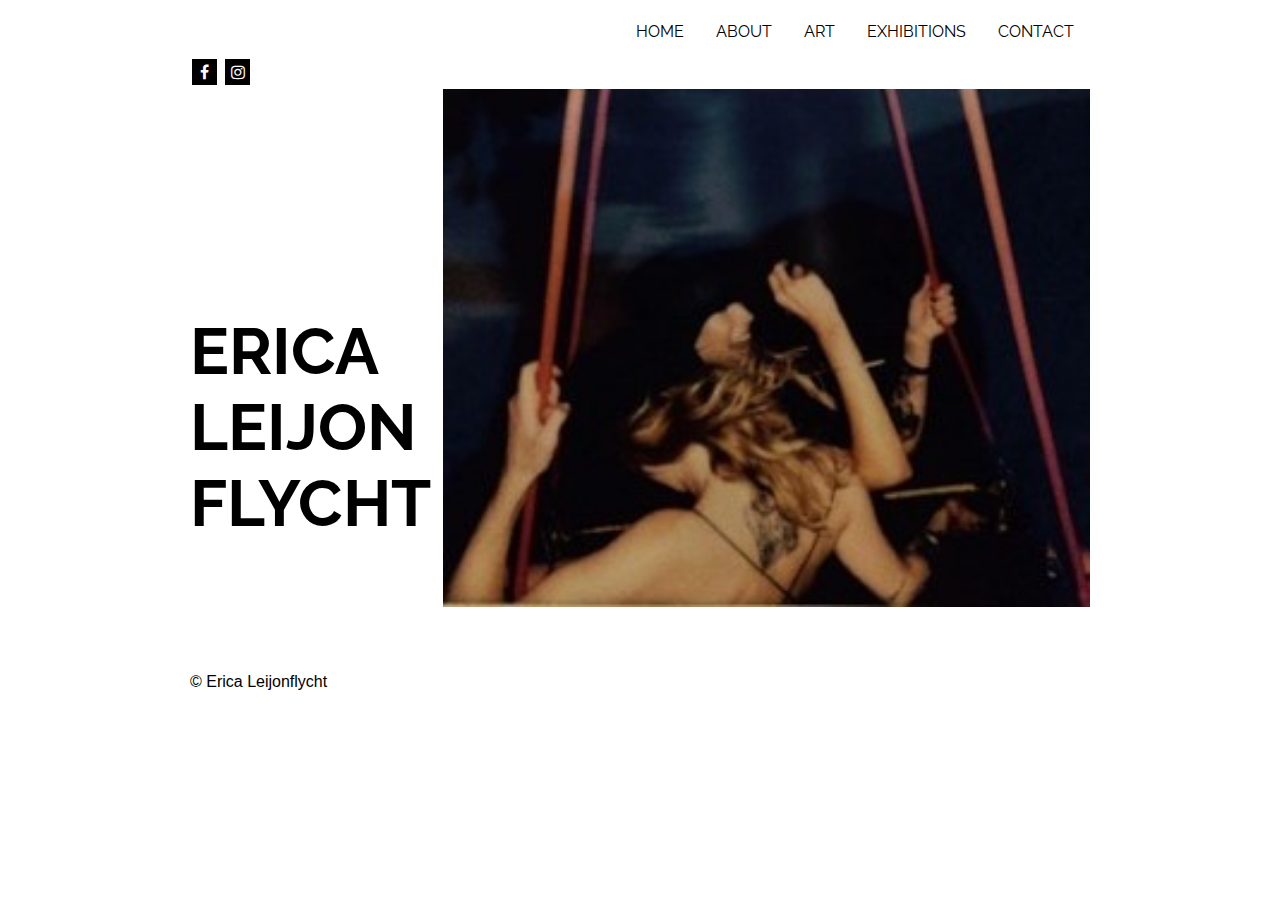
<file: index.html>
<!DOCTYPE html>
<html>
<head>
	<meta content="width=device-width, initial-scale=1.0" name="viewport">
	<link href="css.css" rel="stylesheet" type="text/css">
	<link href="https://fonts.googleapis.com/css?family=Raleway" rel="stylesheet">
	<link href="https://cdnjs.cloudflare.com/ajax/libs/font-awesome/4.7.0/css/font-awesome.min.css" rel="stylesheet"> <!--Denna används till sociala medie-länkarna -->
	<meta charset="utf-8">
	<title>Erica Leijonflycht</title>
</head>
<body>
	<div id="wrapper">
		<div id="navigation">
			<ul>
				<li>
					<a class="active" href="contact.html">CONTACT</a>
				</li>
				<li>
					<a href="exhibition.html">EXHIBITIONS</a>
				</li>
				<li>
					<a href="art.html">ART</a>
				</li>
				<li>
					<a href="about.html">ABOUT</a>
				</li>
				<li>
					<a href="index.html">HOME</a>
				</li>
			</ul><a class="fa fa-facebook" href="https://www.facebook.com/Leijonflycht-Studio-1939932976221456/?notif_id=1517837732660162&notif_t=page_invite"></a> <a class="fa fa-instagram" href="https://www.instagram.com/erica.leijon/"></a> <!-- Publicerar sociala medie-länkarna -->
		</div><!--END OF NAVIGATION-->
		<img alt="Home Photo" id="image" src="homebild.jpg"><br>
		<br>
		<br>
		<br>
		<br>
		<br>
		<br>
		<br>
		<br>
		<br> <!-- Positoneringen av namnet bredvid bilden -->
		<h1 id="raleway">ERICA<br>
		LEIJON<br>
		FLYCHT</h1>
		<div id="footer">
			<p>&copy; Erica Leijonflycht</p>
		</div><!-- END OF FOOTER -->
	</div><!--END OF WRAPPER -->
</body>
</html>
</file>
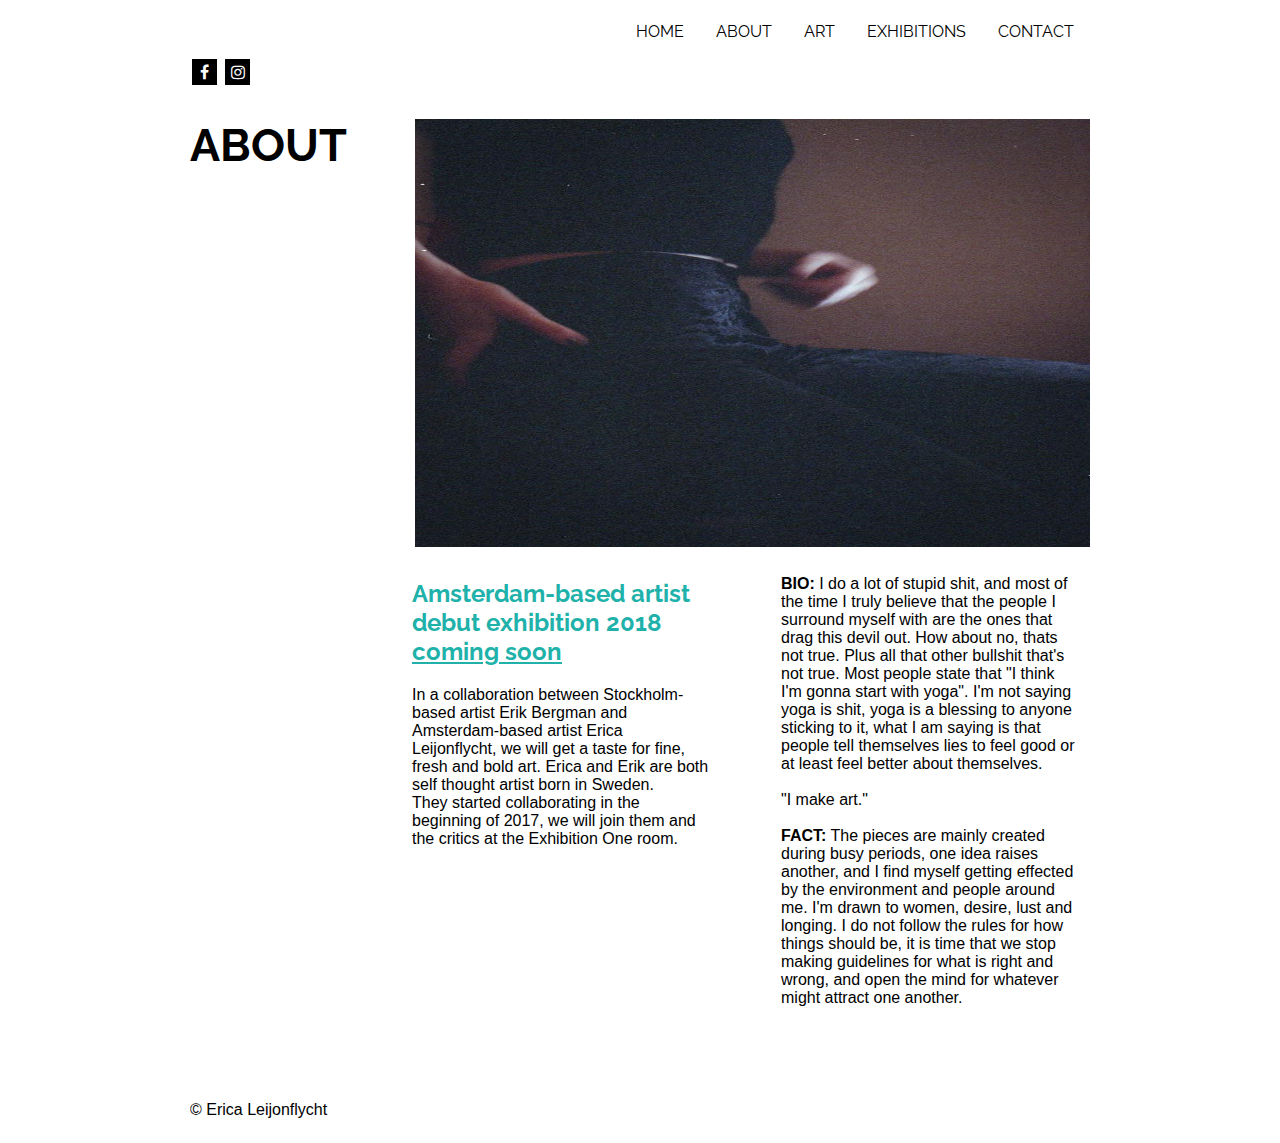
<file: about.html>
<!DOCTYPE html>
<html>
<head>
	<meta content="width=device-width, initial-scale=1.0" name="viewport">
	<link href="css.css" rel="stylesheet" type="text/css">
	<link href="https://fonts.googleapis.com/css?family=Raleway" rel="stylesheet">
	<link href="https://cdnjs.cloudflare.com/ajax/libs/font-awesome/4.7.0/css/font-awesome.min.css" rel="stylesheet">
	<meta charset="utf-8">
	<title>Erica Leijonflycht</title>
</head>
<body>
	<div id="wrapper">
		<div id="navigation">
			<ul>
				<li>
					<a class="active" href="contact.html">CONTACT</a>
				</li>
				<li>
					<a href="exhibition.html">EXHIBITIONS</a>
				</li>
				<li>
					<a href="art.html">ART</a>
				</li>
				<li>
					<a href="about.html">ABOUT</a>
				</li>
				<li>
					<a href="index.html">HOME</a>
				</li>
			</ul><a class="fa fa-facebook" href="https://www.facebook.com/Leijonflycht-Studio-1939932976221456/?notif_id=1517837732660162&notif_t=page_invite"></a> <a class="fa fa-instagram" href="https://www.instagram.com/erica.leijon/"></a>
		</div><!--END OF NAVIGATION-->
		<div class="text-block">
			<img alt="Home Photo" height="428" id="image1" src="aboutbild.jpg" width="675">
			<h1>ABOUT</h1>
		</div>
		<div id="columns">
			<div id="leftcolumn">
				<h2 id="lightgreen">Amsterdam-based artist debut exhibition 2018 <u>coming soon</u></h2>
				<p>In a collaboration between Stockholm-based artist Erik Bergman and Amsterdam-based artist Erica Leijonflycht, we will get a taste for fine, fresh and bold art. Erica and Erik are both self thought artist born in Sweden.<br>
				They started collaborating in the beginning of 2017, we will join them and the critics at the Exhibition One room.</p>
			</div><!--END OF LEFTCOLUMN -->
			<div id="rightcolumn">
				<p><b>BIO:</b> I do a lot of stupid shit, and most of the time I truly believe that the people I surround myself with are the ones that drag this devil out. How about no, thats not true. Plus all that other bullshit that's not true. Most people state that "I think I'm gonna start with yoga". I'm not saying yoga is shit, yoga is a blessing to anyone sticking to it, what I am saying is that people tell themselves lies to feel good or at least feel better about themselves.<br>
				<br>
				"I make art."<br>
				<br>
				<b>FACT:</b> The pieces are mainly created during busy periods, one idea raises another, and I find myself getting effected by the environment and people around me. I'm drawn to women, desire, lust and longing. I do not follow the rules for how things should be, it is time that we stop making guidelines for what is right and wrong, and open the mind for whatever might attract one another.</p>
			</div><!--END OF RIGHTCOLUMN -->
			<div id="rightcolumn2">
				<p><b>BIO:</b> I do a lot of stupid shit, and most of the time I truly believe that the people I surround myself with are the ones that drag this devil out. How about no, thats not true. Plus all that other bullshit that's not true, like that state "I think I'm gonna start with yoga". I'm not saying yoga is shit, yoga is a blessing to anyone sticking to it, what I am saying is that people tell themselves lies to feel good or at least feel better about themselves.<br>
				<br>
				"I make art."<br>
				<br>
				<b>FACT:</b> The pieces are mainly created during busy periods, one idea raises another, and I find myself getting effected by the environment and people around me. I'm drawn to women, desire, lust and longing. I do not follow the rules for how things should be, it is time that we stop making guidelines for what is right and wrong, and open the mind for whatever might attract one another.</p>
			</div><!--END OF RIGHTCOLUMN2 -->
		</div><!--END OF COLUMNS -->
		<div id="footer">
			<p>&copy; Erica Leijonflycht</p>
		</div><!--END OF WRAPPER -->
	</div>
</body>
</html>
</file>
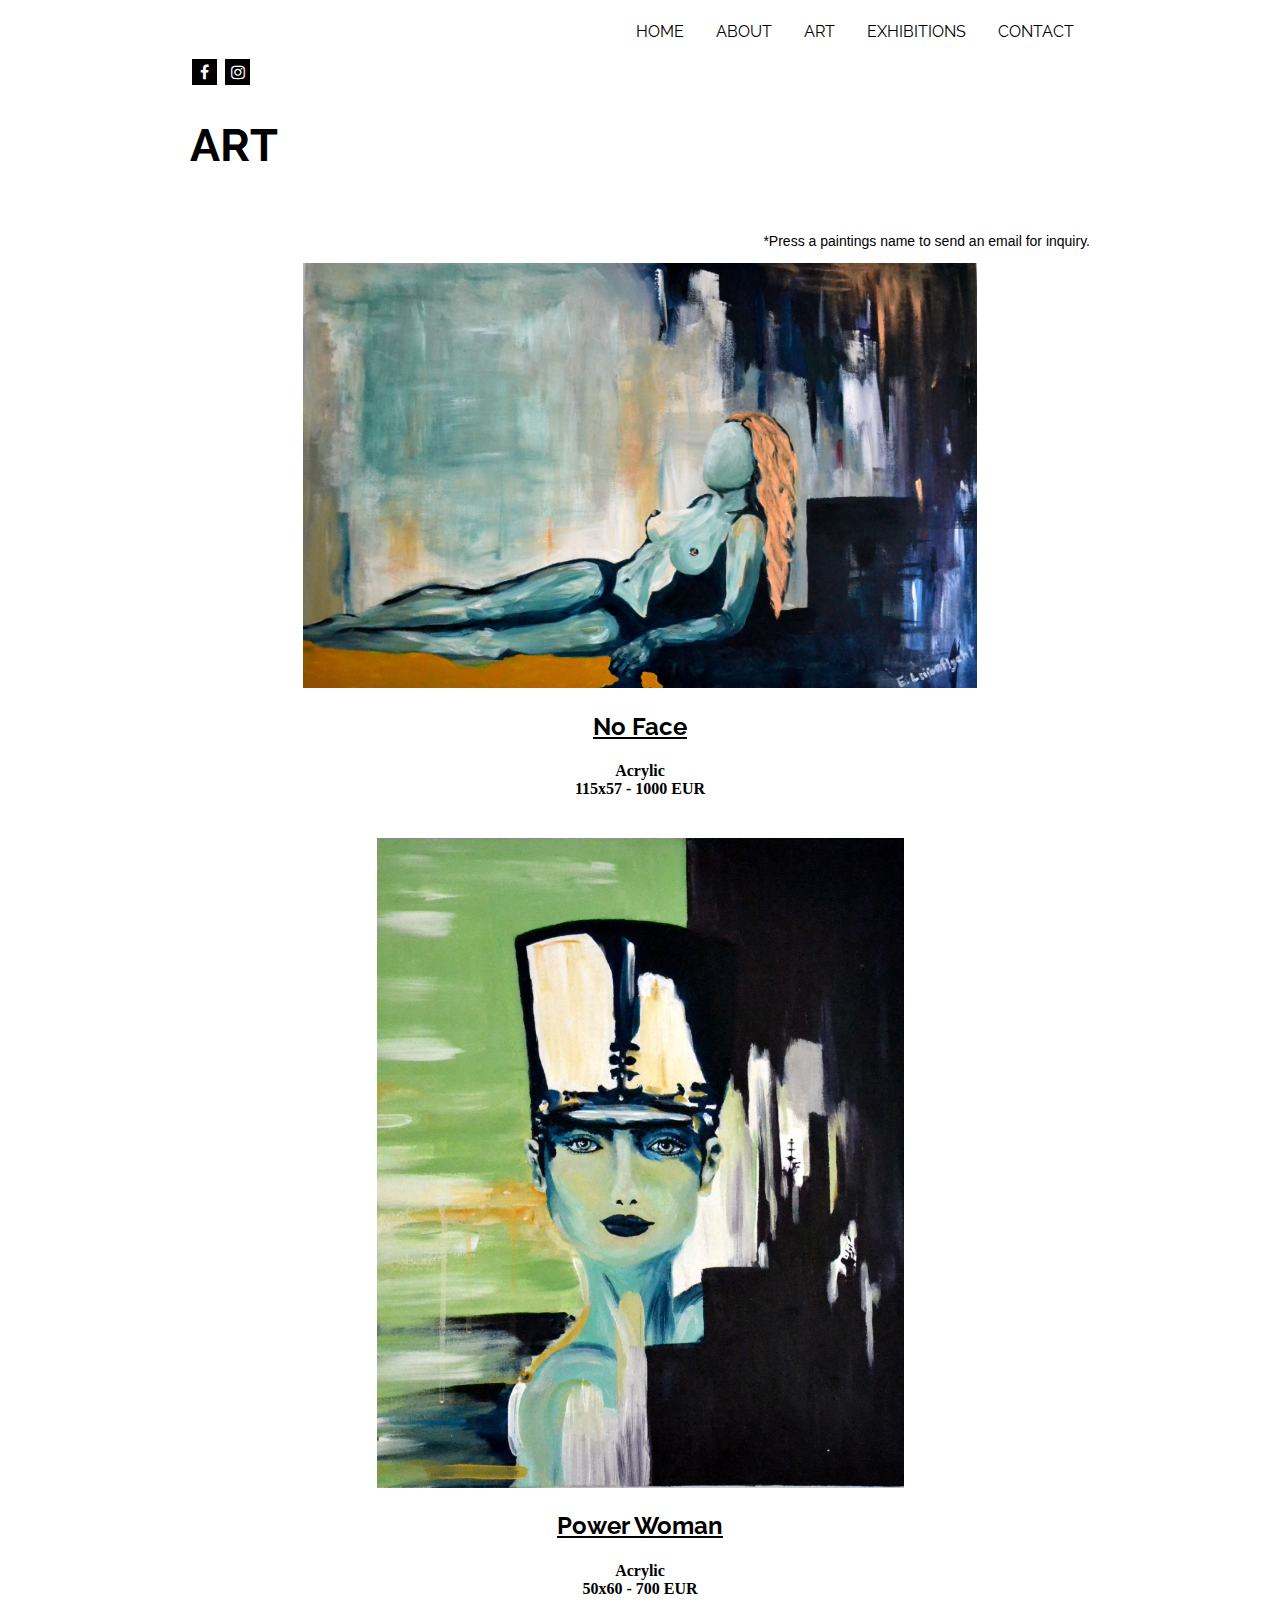
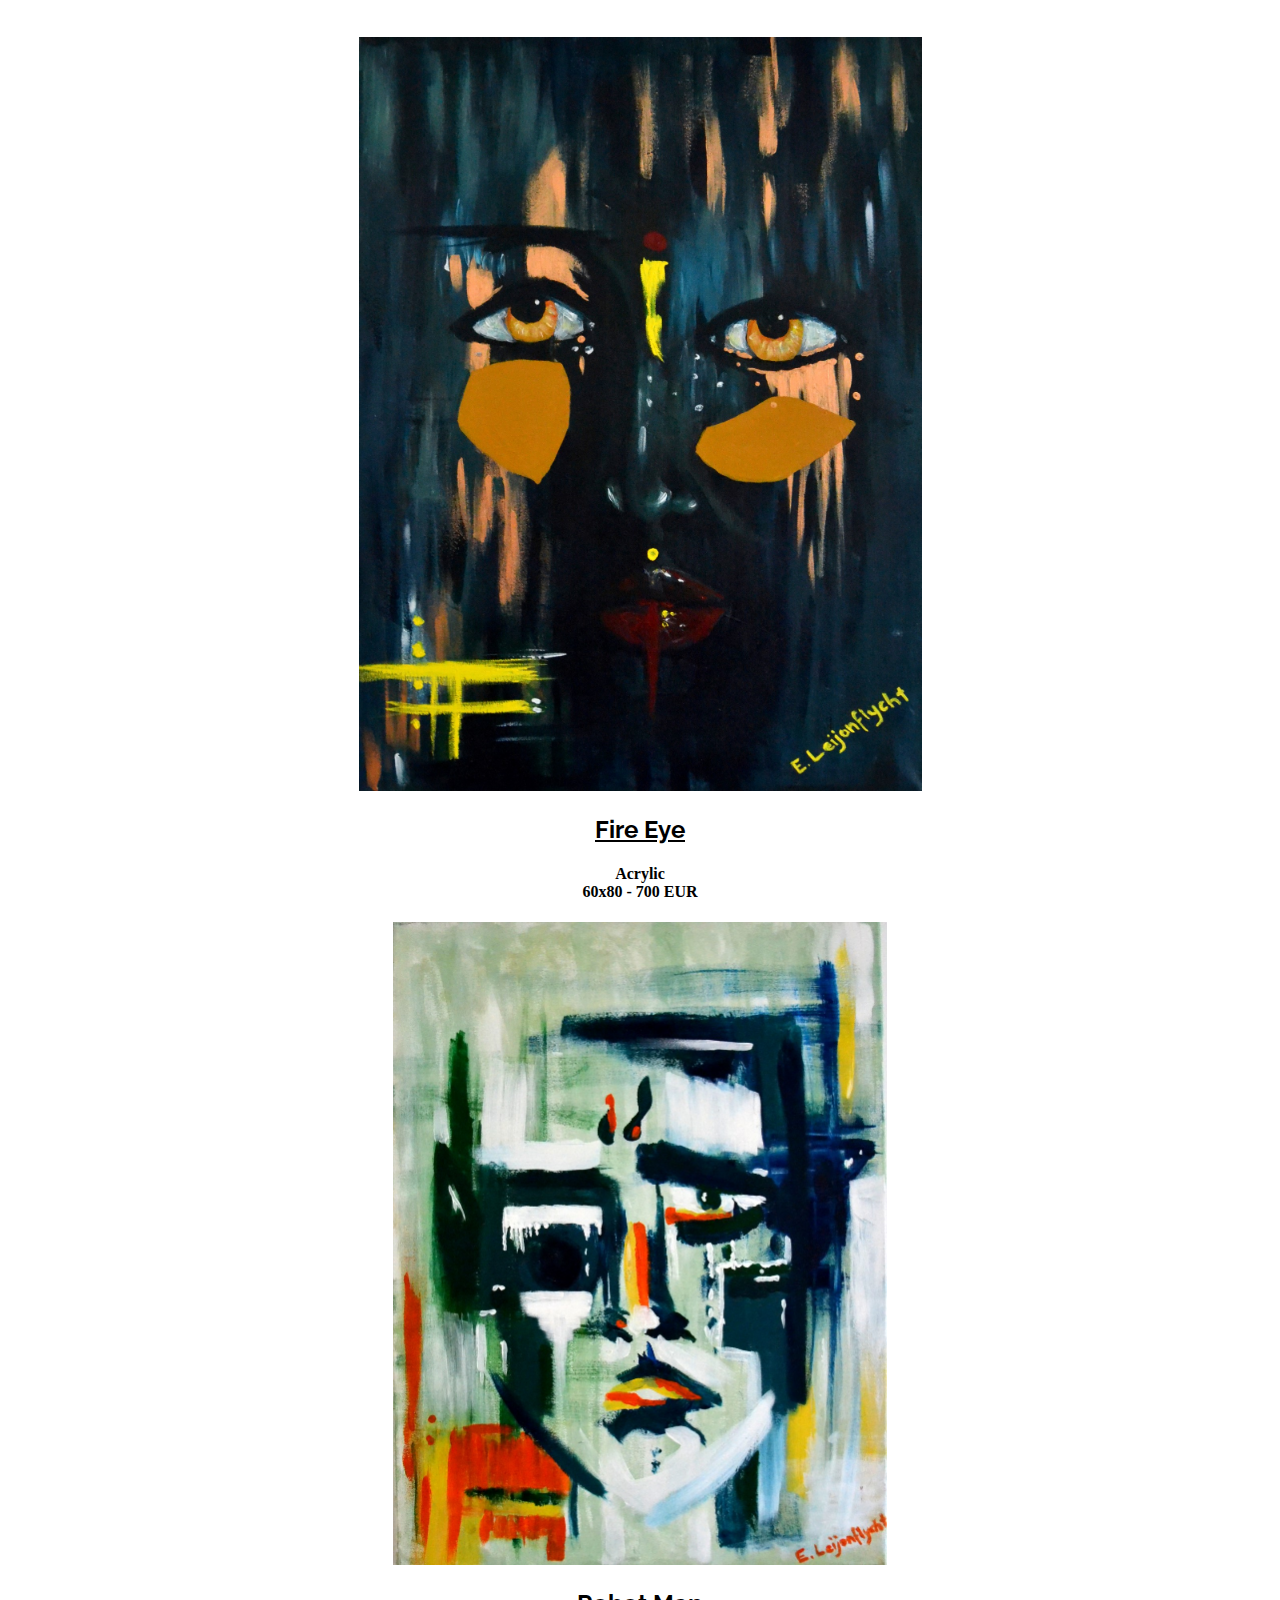
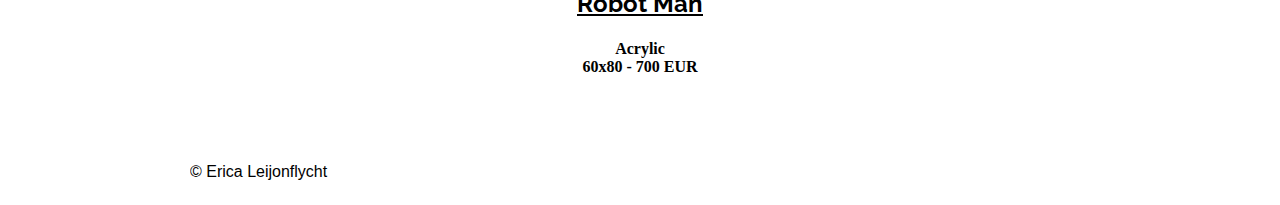
<file: art.html>
<!DOCTYPE html>
<html>
<head>
	<meta content="width=device-width, initial-scale=1.0" name="viewport">
	<link href="css.css" rel="stylesheet" type="text/css">
	<link href="https://fonts.googleapis.com/css?family=Raleway" rel="stylesheet">
	<link href="https://cdnjs.cloudflare.com/ajax/libs/font-awesome/4.7.0/css/font-awesome.min.css" rel="stylesheet">
	<meta charset="utf-8">
	<title>Erica Leijonflycht</title>
</head>
<body>
	<div id="wrapper">
		<div id="navigation">
			<ul>
				<li>
					<a class="active" href="contact.html">CONTACT</a>
				</li>
				<li>
					<a href="exhibition.html">EXHIBITIONS</a>
				</li>
				<li>
					<a href="art.html">ART</a>
				</li>
				<li>
					<a href="about.html">ABOUT</a>
				</li>
				<li>
					<a href="index.html">HOME</a>
				</li>
			</ul><a class="fa fa-facebook" href="https://www.facebook.com/Leijonflycht-Studio-1939932976221456/?notif_id=1517837732660162&notif_t=page_invite"></a> <a class="fa fa-instagram" href="https://www.instagram.com/erica.leijon/"></a>
		</div><!--END OF NAVIGATION-->
		<div id="header">
			<h1>ART</h1>
		</div><!--END OF HEADER-->
		<p id="asterix">*Press a paintings name to send an email for inquiry.</p>
		<center>
			<img alt="No Face" height="425" id="image3" src="noface.jpg" width="674">
			<h2><a href="mailto:erica.leijonflycht@gmail.com">No Face</a></h2> <!-- Lagt in Ericas mail så att man kan klicka på namnet för tavlan och sedan kopplas till hennes e-postadress -->
			<h4>Acrylic<br>
			115x57 - 1000 EUR</h4><br>
			<img alt="Power Woman" height="650" id="image4" src="powerwoman.jpg" width="527">
			<h2><a href="mailto:erica.leijonflycht@gmail.com">Power Woman</a></h2>
			<h4>Acrylic<br>
			50x60 - 700 EUR</h4><br>
			<img alt="Fire Eye" height="754" id="image6" src="Fireeye.jpg" width="563">
			<h2><a href="mailto:erica.leijonflycht@gmail.com">Fire Eye</a></h2>
			<h4>Acrylic<br>
			60x80 - 700 EUR</h4><img alt="Robot Man" height="643" id="image7" src="robotman.jpg" width="494">
			<h2><a href="mailto:erica.leijonflycht@gmail.com">Robot Man</a></h2>
			<h4>Acrylic<br>
			60x80 - 700 EUR</h4>
		</center>
		<div id="footer">
			<p>&copy; Erica Leijonflycht</p>
		</div><!-- END OF FOOTER -->
	</div><!--END OF WRAPPER -->
</body>
</html>
</file>
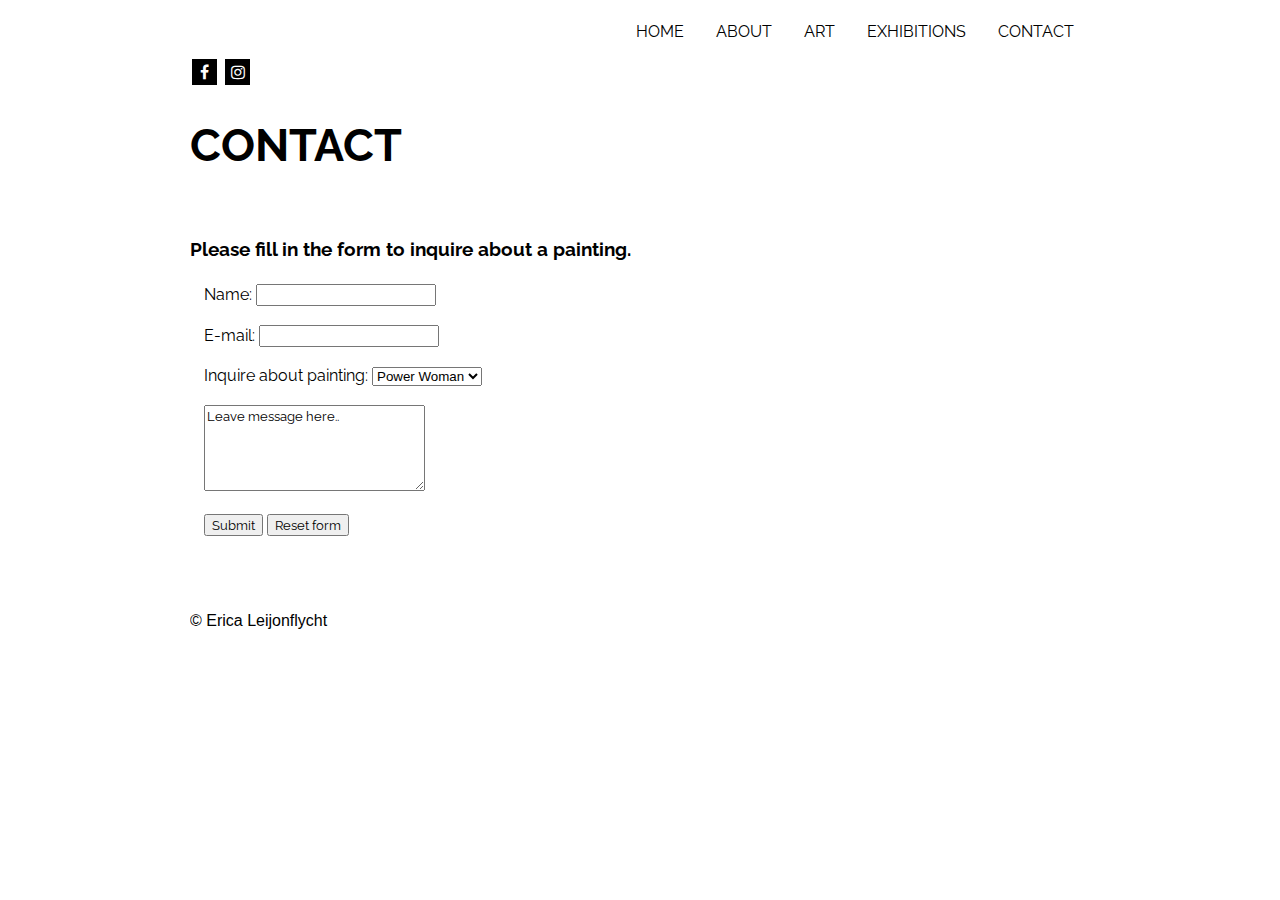
<file: contact.html>
<!DOCTYPE html>
<html>
<head>
	<meta content="width=device-width, initial-scale=1.0" name="viewport">
	<link href="css.css" rel="stylesheet" type="text/css">
	<link href="https://fonts.googleapis.com/css?family=Raleway" rel="stylesheet">
	<link href="https://cdnjs.cloudflare.com/ajax/libs/font-awesome/4.7.0/css/font-awesome.min.css" rel="stylesheet">
	<meta charset="utf-8">
	<title>Erica Leijonflycht</title>
</head>
<body>
	<div id="wrapper">
		<div id="navigation">
			<ul>
				<li>
					<a class="active" href="contact.html">CONTACT</a>
				</li>
				<li>
					<a href="exhibition.html">EXHIBITIONS</a>
				</li>
				<li>
					<a href="art.html">ART</a>
				</li>
				<li>
					<a href="about.html">ABOUT</a>
				</li>
				<li>
					<a href="index.html">HOME</a>
				</li>
			</ul><a class="fa fa-facebook" href="https://www.facebook.com/Leijonflycht-Studio-1939932976221456/?notif_id=1517837732660162&notif_t=page_invite"></a> <a class="fa fa-instagram" href="https://www.instagram.com/erica.leijon/"></a>
		</div><!--END OF NAVIGATION-->
		<div id="header">
			<h1 id="kontakth1">CONTACT</h1>
		</div><!--END OF HEADER-->
        
		<h3>Please fill in the form to inquire about a painting.</h3>
		<div id="form">
			<fieldset>
				<form action="skickad.html" id="myForm" name="myForm">
					<!--Ingen större funktionalitet bakom submit-knappen. Utan man skickas helt enkelt vidare till en annan sida bara.-->
					Name: <input name="firstname" type="text"><br>
					<br>
					E-mail: <input name="email" type="text"><br>
					<br>
					Inquire about painting: <select name="art">
						<option value="powerwoman">
							Power Woman
						</option>
						<option value="fireeye">
							Fire Eye
						</option>
						<option value="noface">
							No Face
						</option>
						<option value="robotman">
							Robot Man
						</option>
						<option value="other">
							Other..
						</option>
					</select><br>
					<br>
					<textarea cols="25" name="meddelande" rows="5">Leave message here..</textarea><br>
					<br>
					<input type="submit" value="Submit"> <input onclick="myFunction()" type="button" value="Reset form">
				</form>
				<script>
				                        function myFunction() {
				                        document.getElementById("myForm").reset();
				                        }
				</script> <!--En JS-funktion som gör att formuläret resetar -->
			</fieldset>
			<div id="footer">
				<p>&copy; Erica Leijonflycht</p>
			</div><!-- END OF FOOTER -->
		</div><!--END OF WRAPPER -->
	</div>
</body>
</html>
</file>
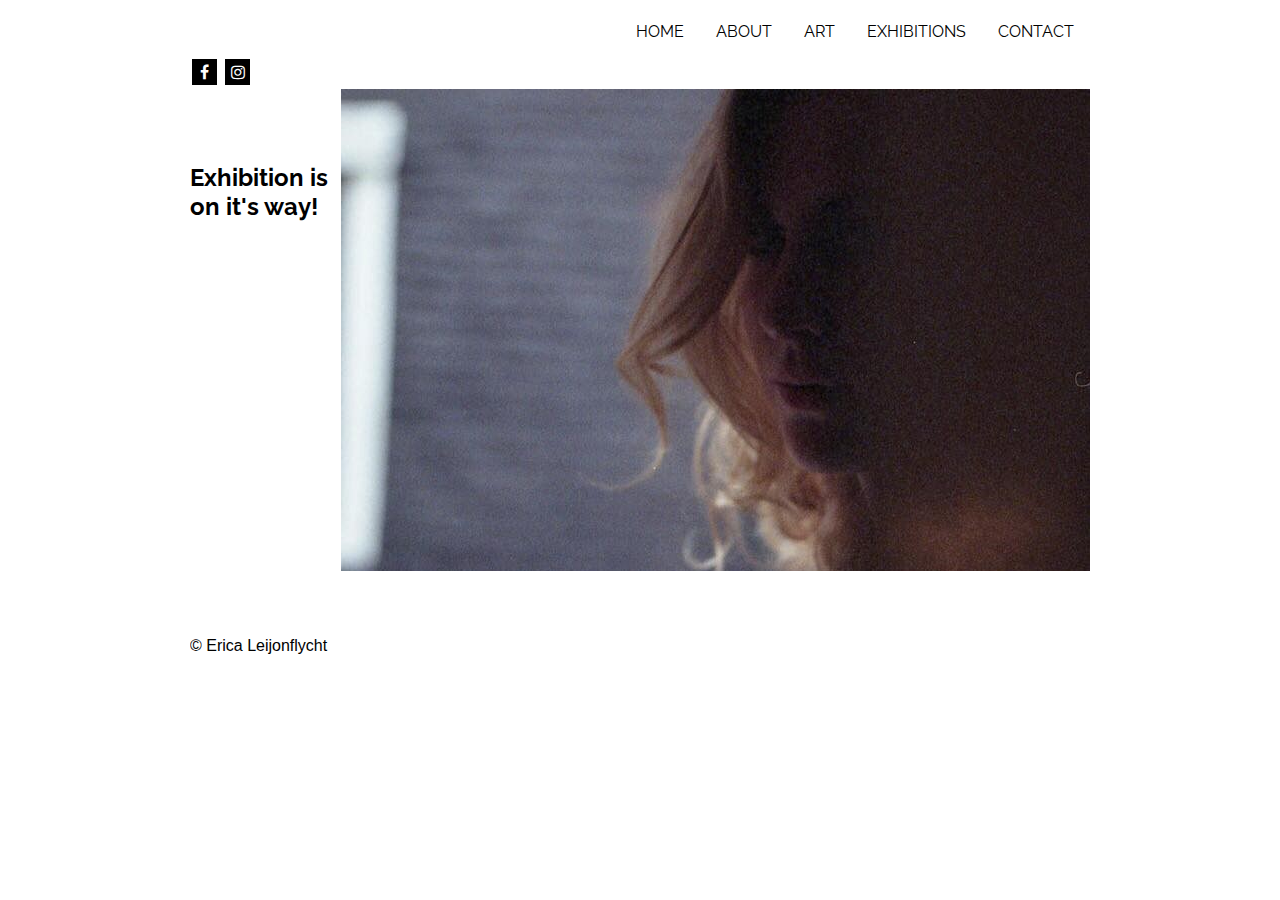
<file: exhibition.html>
<!DOCTYPE html>
<html>
<head>
	<meta content="width=device-width, initial-scale=1.0" name="viewport">
	<link href="css.css" rel="stylesheet" type="text/css">
	<link href="https://fonts.googleapis.com/css?family=Raleway" rel="stylesheet">
	<link href="https://cdnjs.cloudflare.com/ajax/libs/font-awesome/4.7.0/css/font-awesome.min.css" rel="stylesheet">
	<meta charset="utf-8">
	<title>Erica Leijonflycht</title>
</head>
<body>
	<div id="wrapper">
		<div id="navigation">
			<ul>
				<li>
					<a class="active" href="contact.html">CONTACT</a>
				</li>
				<li>
					<a href="exhibition.html">EXHIBITIONS</a>
				</li>
				<li>
					<a href="art.html">ART</a>
				</li>
				<li>
					<a href="about.html">ABOUT</a>
				</li>
				<li>
					<a href="index.html">HOME</a>
				</li>
			</ul><a class="fa fa-facebook" href="https://www.facebook.com/Leijonflycht-Studio-1939932976221456/?notif_id=1517837732660162&notif_t=page_invite"></a> <a class="fa fa-instagram" href="https://www.instagram.com/erica.leijon/"></a>
		</div><!--END OF NAVIGATION-->
		<img alt="exbild" id="image5" src="exbild.jpg">
		<div id="mittenblock">
			<br>
			<br>
			<br>
			<h2>Exhibition is on it's way!</h2>
		</div>
		<div id="footer">
			<p>&copy; Erica Leijonflycht</p>
		</div><!-- END OF FOOTER -->
	</div><!--END OF WRAPPER -->
</body>
</html>
</file>
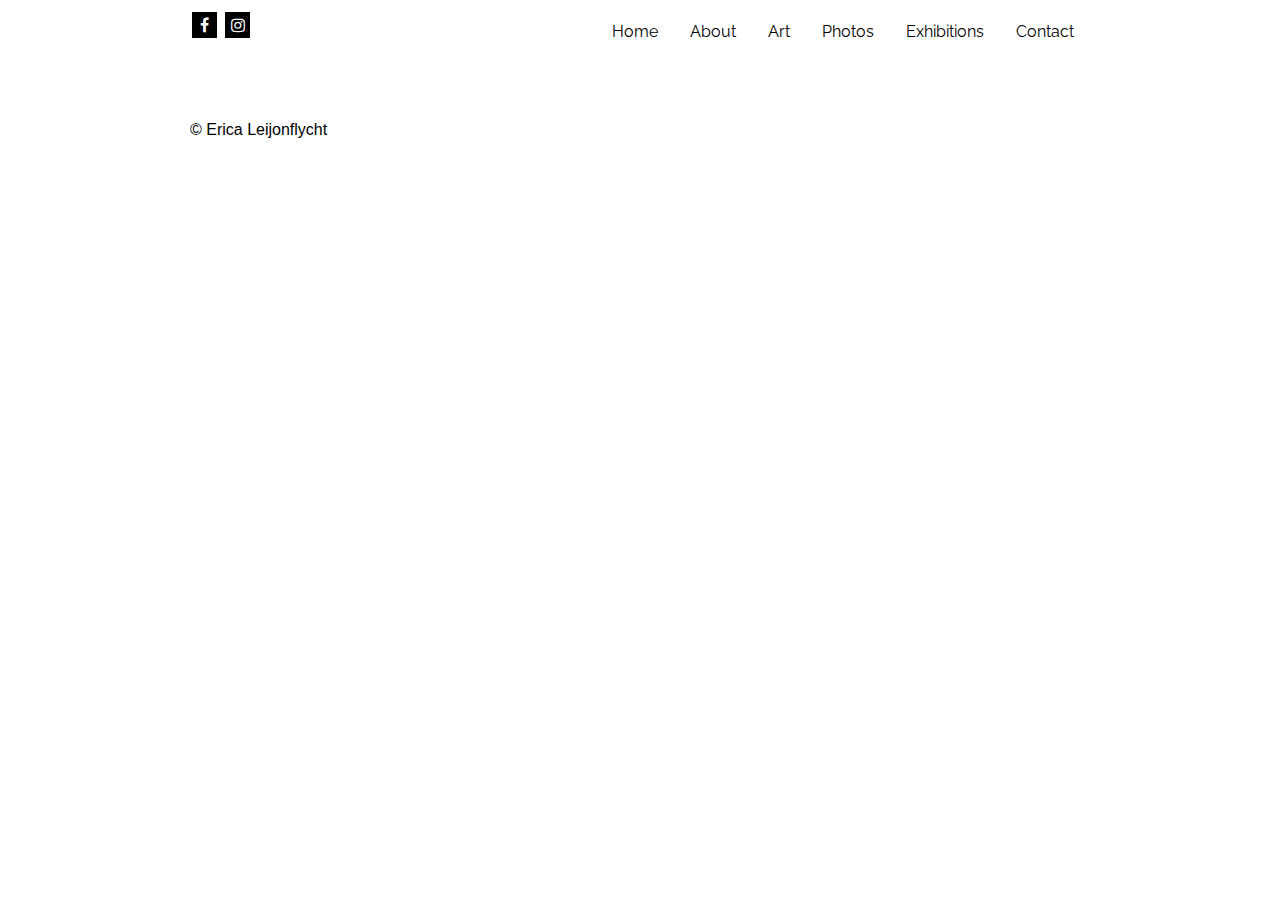
<file: photos.html>
<!doctype html>
<html>
<head>
    <meta name="viewport" content="width=device-width, initial-scale=1.0">
<link href="css.css" rel="stylesheet" type="text/css"/>
<link href="https://fonts.googleapis.com/css?family=Raleway" rel="stylesheet">
<link rel="stylesheet" href="https://cdnjs.cloudflare.com/ajax/libs/font-awesome/4.7.0/css/font-awesome.min.css">
<meta charset="utf-9"> 
<title>Erica Leijonflycht</title>
</head>
<body>
<div id="wrapper">
	<div id="navigation">
		<ul>
		  <li><a class="active" href="contact.html">Contact</a></li>
		  <li><a href="exhibition.html">Exhibitions</a></li>
		  <li><a href="photos.html">Photos</a></li>
		  <li><a href="art.html">Art</a></li>
		  <li><a href="about.html">About</a></li>
		  <li><a href="index.html">Home</a></li>
		  <a href="https://www.facebook.com/Leijonflycht-Studio-1939932976221456/?notif_id=1517837732660162&notif_t=page_invite" class="fa fa-facebook"></a>
	<a href="https://www.instagram.com/artbyleijonflycht/" class="fa fa-instagram"></a>
		</ul>
	</div><!--END OF NAVIGATION-->
	<div id="footer">
  <p>&copy; Erica Leijonflycht</p>
</div><!-- END OF FOOTER -->
</div> <!--END OF WRAPPER --> 
</body>
</html>
</file>
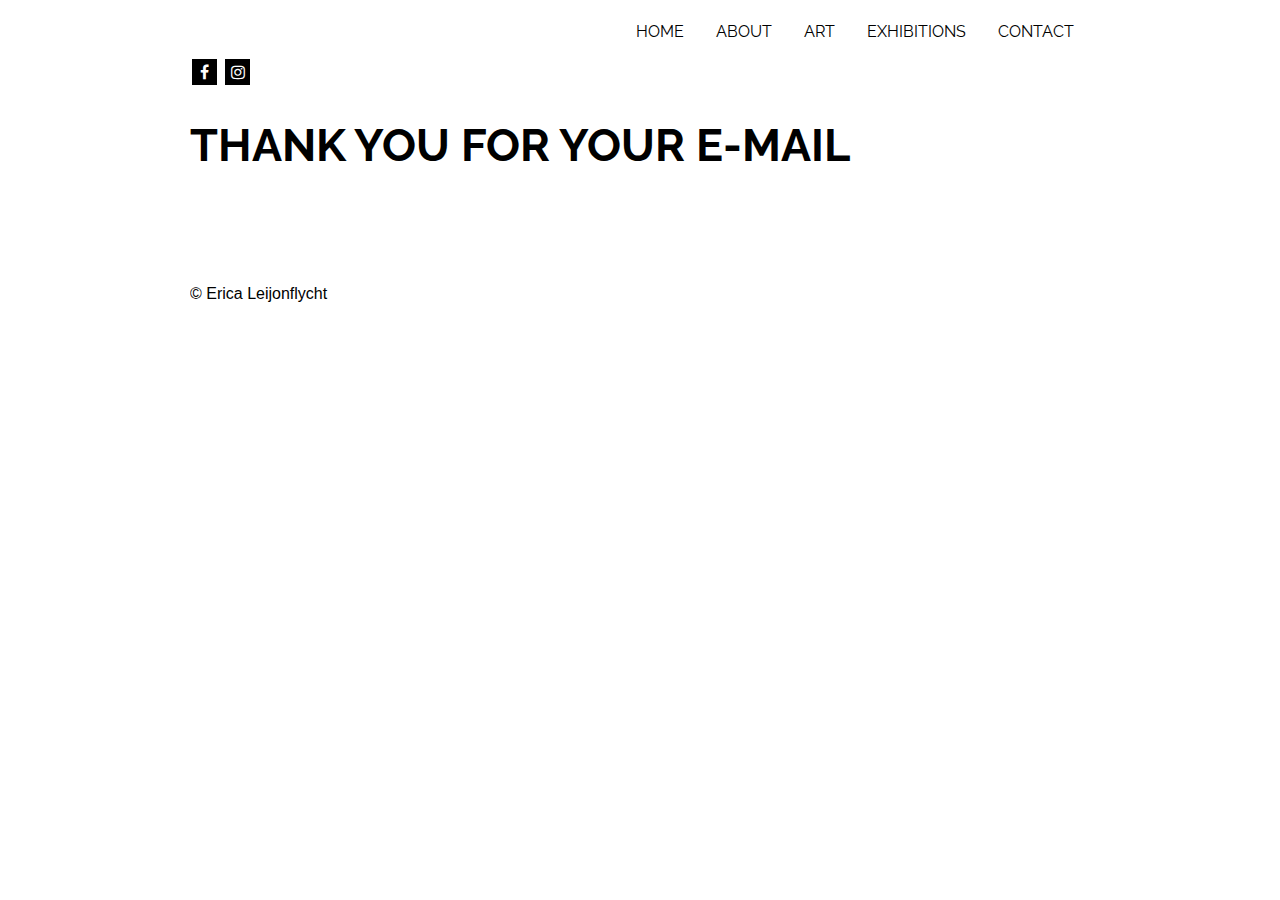
<file: skickad.html>
<!DOCTYPE html>
<html>
<head>
	<meta content="width=device-width, initial-scale=1.0" name="viewport">
	<link href="css.css" rel="stylesheet" type="text/css">
	<link href="https://fonts.googleapis.com/css?family=Raleway" rel="stylesheet">
	<link href="https://cdnjs.cloudflare.com/ajax/libs/font-awesome/4.7.0/css/font-awesome.min.css" rel="stylesheet">
	<meta charset="utf-8">
	<title>Erica Leijonflycht</title>
</head>
<body>
	<div id="wrapper">
		<div id="navigation">
			<ul>
				<li>
					<a class="active" href="contact.html">CONTACT</a>
				</li>
				<li>
					<a href="exhibition.html">EXHIBITIONS</a>
				</li>
				<li>
					<a href="art.html">ART</a>
				</li>
				<li>
					<a href="about.html">ABOUT</a>
				</li>
				<li>
					<a href="index.html">HOME</a>
				</li>
			</ul><a class="fa fa-facebook" href="https://www.facebook.com/Leijonflycht-Studio-1939932976221456/?notif_id=1517837732660162&notif_t=page_invite"></a> <a class="fa fa-instagram" href="https://www.instagram.com/erica.leijon/"></a>
		</div>
		<div id="header">
			<h1 id="kontakth1">THANK YOU FOR YOUR E-MAIL</h1>
		</div><!--END OF HEADER--><!--END OF NAVIGATION-->
		<div id="footer">
			<p>&copy; Erica Leijonflycht</p>
		</div><!-- END OF FOOTER -->
	</div><!--END OF WRAPPER -->
</body>
</html>
</file>
<file: css.css>
#wrapper {
	max-width: 900px;
	margin: 0 auto;
	height: auto;
	background-color: white;
	overflow: auto;
	position: relative;
	padding-bottom: 100px;
	width: 100%;
}
body {
	background-color: white;
	overflow-x: hidden;
}
#header {
	height: 100px;
}
#footer {
	background: white;
	width: 900px;
	height: 50px;
	position: absolute;
	bottom: 0;
	left: 0;
}
p {
	font-family: 'helvetica', 'sans-serif';
}
h1 {
	font-size: 45px;
	font-family: 'Raleway', sans-serif;
}
h2, h3 {
	font-family: 'Raleway', sans-serif;
}
/* Meny --------------------------------
-----------------------------------------*/

a {
	text-decoration: underline;
	color: black;
}
ul {
	font-family: 'Raleway', sans-serif;
	list-style-type: none;
	margin: 0 auto;
	overflow: hidden;
	background-color: white;
	color: black;
	padding: 0;
}
li {
	float: right;
}
li a {
	display: block;
	color: black;
	text-align: center;
	padding: 14px 16px;
	text-decoration: none;
}
li a:hover {
	background-color: #F8F8FF;
}
.fa {
	padding: 5px;
	font-size: 6px;
	width: 15px;
	text-align: center;
	text-decoration: none;
	margin: 4px 2px;
}
.fa:hover {
	opacity: 0.7;
}
.fa-facebook {
	background: black;
	color: white;
}
.fa-instagram {
	background: black;
	color: white;
}
/* About --------------------------------
-----------------------------------------*/

#leftcolumn {
	float: left;
	display: inline-block;
	width: 33%;
	height: auto;
	padding: 12px;
	margin-left: 210px;
}
#leftcolumn2 {
	display: none;
}
#rightcolumn {
	float: right;
	display: inline-block;
	width: 33%;
	height: auto;
	padding: 12px;
}
#rightcolumn2 {
	display: none;
}
#asterix {
	float: right;
	font-size: 14px;
}
#raleway {
	font-size: 65px;
}
#image5 {
	float: right;
	position: relative;
	max-width: 100%;
}
#bild1 {
	position: relative;
}
#lightgreen {
	color: #20B2AA;
	font-family: 'Raleway', sans-serif;
}
.text-block {
	position: relative;
	background-color: white;
	color: black;
}
/* Konst --------------------------------
-----------------------------------------*/

#image3 {
	max-width: 100%;
}
#image4 {
	max-width: 100%;
}
#image6 {
	max-width: 100%;
}
#image7 {
	max-width: 100%;
}
#image {
	max-width: 100%;
	height: 518px;
	float: right;
}
#image1 {
	max-width: 100%;
    float: right;
}
/* Kontakformuläret ---------------------
-----------------------------------------*/

fieldset {
	border: none;
}
#myForm {
	font-family: 'Raleway', sans-serif;
}
textarea {
	font-family: 'Raleway', sans-serif;
}
input {
	font-family: 'Raleway', sans-serif;
}
option {
	font-family: 'Raleway', sans-serif;
}
/* Media Queries ------------------------
-----------------------------------------*/

/* Media Query för mobil ---------------
-----------------------------------------*/

@media screen and (max-width: 480px) {
	#wrapper {
		width: auto;
		height: auto;
		overflow: hidden;
	}
	#image1 {
		display: none;
	}
	h1 {
		text-align: center;
	}
	#columns {
		width: 90%;
	}
	#leftcolumn {
		display: none;
	}
	#leftcolumn2 {
		display: block;
	}
	#rightcolumn {
		display: none;
	}
	#rightcolumn2 {
		display: block;
	}
	#image {
		width: 324px;
		height: 259px;
	}
	#image3 {
		width: 387px;
		height: 211px;
	}
	#image4 {
		width: 214px;
		height: 325px;
	}
	#image6 {
		width: 282px;
		height: 377px;
	}
	#image7 {
		width: 247px;
		height: 322px;
	}
}
/*  Media query för Tablet ------------
-------------------------------------*/

@media only screen and (min-device-width: 481px) and (max-device-width: 830px) {
	#wrapper {
		width: auto;
		height: auto;
		overflow: hidden;
	}
	#image1 {
		display: none;
	}
	h1 {
		text-align: center;
	}
	#columns {
		width: 90%;
	}
	#leftcolumn {
		display: none;
	}
	#leftcolumn2 {
		display: block;
	}
	#rightcolumn {
		display: none;
	}
	#rightcolumn2 {
		display: block;
	}
	#image {
		width: 100%;
		height: 100%;
	}
	#image3 {
		width: 387px;
		height: 211px;
	}
	#image4 {
		width: 214px;
		height: 325px;
	}
	#image6 {
		width: 282px;
		height: 377px;
	}
	#image7 {
		width: 247px;
		height: 322px;
	}
	#asterix {
		display: none;
	}
}
</file>
